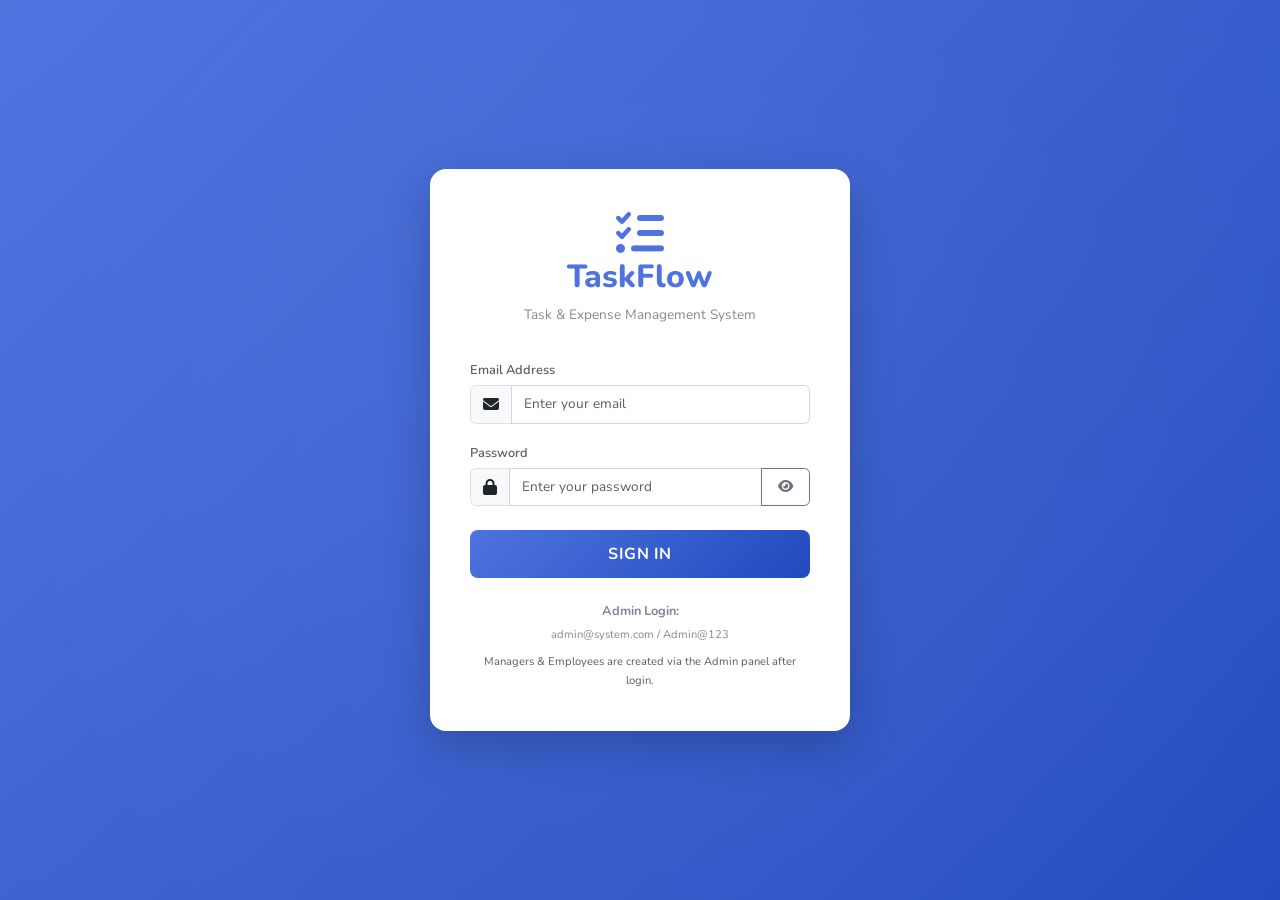
<file: frontend/index.html>
<!DOCTYPE html>
<html lang="en">
<head>
    <meta charset="UTF-8">
    <meta name="viewport" content="width=device-width, initial-scale=1.0">
    <title>Login - Task & Expense Management</title>
    <link href="https://cdn.jsdelivr.net/npm/bootstrap@5.3.0/dist/css/bootstrap.min.css" rel="stylesheet">
    <link href="https://cdnjs.cloudflare.com/ajax/libs/font-awesome/6.4.0/css/all.min.css" rel="stylesheet">
    <link href="https://fonts.googleapis.com/css2?family=Nunito:wght@400;600;700;800&display=swap" rel="stylesheet">
    <link href="css/style.css" rel="stylesheet">
</head>
<body>
    <div class="login-page">
        <div class="login-card">
            <div class="logo">
                <i class="fas fa-tasks fa-3x" style="color: #4e73df;"></i>
                <h2>TaskFlow</h2>
                <p>Task & Expense Management System</p>
            </div>
            <form id="loginForm">
                <div id="loginAlert"></div>
                <div class="mb-3">
                    <label class="form-label">Email Address</label>
                    <div class="input-group">
                        <span class="input-group-text"><i class="fas fa-envelope"></i></span>
                        <input type="email" class="form-control" id="email" placeholder="Enter your email" required>
                    </div>
                </div>
                <div class="mb-4">
                    <label class="form-label">Password</label>
                    <div class="input-group">
                        <span class="input-group-text"><i class="fas fa-lock"></i></span>
                        <input type="password" class="form-control" id="password" placeholder="Enter your password" required>
                        <button class="btn btn-outline-secondary" type="button" id="togglePassword">
                            <i class="fas fa-eye"></i>
                        </button>
                    </div>
                </div>
                <button type="submit" class="btn-login" id="loginBtn">
                    <span id="loginBtnText">Sign In</span>
                    <span id="loginSpinner" class="spinner-border spinner-border-sm d-none"></span>
                </button>
            </form>
            <div class="login-footer">
                <p class="mb-1"><strong>Admin Login:</strong></p>
                <small>admin@system.com / Admin@123</small>
                <p class="mt-2 mb-0"><small class="text-muted">Managers & Employees are created via the Admin panel after login.</small></p>
            </div>
        </div>
    </div>

    <script src="https://cdn.jsdelivr.net/npm/bootstrap@5.3.0/dist/js/bootstrap.bundle.min.js"></script>
    <script src="js/api.js"></script>
    <script>
        document.getElementById('togglePassword').addEventListener('click', function () {
            const pwd = document.getElementById('password');
            const icon = this.querySelector('i');
            pwd.type = pwd.type === 'password' ? 'text' : 'password';
            icon.classList.toggle('fa-eye');
            icon.classList.toggle('fa-eye-slash');
        });

        document.getElementById('loginForm').addEventListener('submit', async function (e) {
            e.preventDefault();
            const email = document.getElementById('email').value;
            const password = document.getElementById('password').value;
            const btn = document.getElementById('loginBtn');
            const btnText = document.getElementById('loginBtnText');
            const spinner = document.getElementById('loginSpinner');
            const alertDiv = document.getElementById('loginAlert');

            btn.disabled = true;
            btnText.textContent = 'Signing In...';
            spinner.classList.remove('d-none');
            alertDiv.innerHTML = '';

            try {
                const result = await api.login(email, password);
                if (result.success) {
                    window.location.href = 'pages/dashboard.html';
                } else {
                    alertDiv.innerHTML = `<div class="alert alert-danger">${result.message}</div>`;
                }
            } catch (error) {
                alertDiv.innerHTML = `<div class="alert alert-danger">${error.message || 'Login failed'}</div>`;
            } finally {
                btn.disabled = false;
                btnText.textContent = 'Sign In';
                spinner.classList.add('d-none');
            }
        });

        if (api.isAuthenticated()) {
            window.location.href = 'pages/dashboard.html';
        }
    </script>
</body>
</html>
</file>
<file: frontend/css/style.css>
:root {
    --primary: #4e73df;
    --primary-dark: #224abe;
    --secondary: #858796;
    --success: #1cc88a;
    --info: #36b9cc;
    --warning: #f6c23e;
    --danger: #e74a3b;
    --dark: #5a5c69;
    --sidebar-bg: linear-gradient(180deg, #4e73df 0%, #224abe 100%);
    --sidebar-width: 250px;
}

* {
    margin: 0;
    padding: 0;
    box-sizing: border-box;
}

body {
    font-family: 'Nunito', -apple-system, BlinkMacSystemFont, 'Segoe UI', Roboto, sans-serif;
    background-color: #f8f9fc;
    overflow-x: hidden;
}

.wrapper {
    display: flex;
    min-height: 100vh;
}

/* Sidebar */
.sidebar {
    width: var(--sidebar-width);
    background: var(--sidebar-bg);
    position: fixed;
    left: 0;
    top: 0;
    bottom: 0;
    z-index: 100;
    transition: all 0.3s ease;
    box-shadow: 0 0.15rem 1.75rem 0 rgba(58, 59, 69, 0.15);
    overflow-y: auto;
}

.sidebar-brand {
    padding: 1.5rem 1rem;
    text-align: center;
    border-bottom: 1px solid rgba(255, 255, 255, 0.1);
}

.sidebar-brand h3 {
    color: #fff;
    font-weight: 700;
    font-size: 1.2rem;
    margin: 0;
}

.sidebar-brand small {
    color: rgba(255, 255, 255, 0.6);
    font-size: 0.75rem;
}

.sidebar-divider {
    border-top: 1px solid rgba(255, 255, 255, 0.1);
    margin: 0.5rem 0;
}

.sidebar-heading {
    color: rgba(255, 255, 255, 0.4);
    font-size: 0.65rem;
    text-transform: uppercase;
    font-weight: 700;
    padding: 1rem 1rem 0.5rem;
}

.nav-item {
    position: relative;
}

.nav-item .nav-link {
    color: rgba(255, 255, 255, 0.6);
    padding: 0.75rem 1rem;
    font-size: 0.85rem;
    display: flex;
    align-items: center;
    transition: all 0.2s;
    text-decoration: none;
}

.nav-item .nav-link i {
    width: 1.5rem;
    font-size: 1rem;
    margin-right: 0.5rem;
}

.nav-item .nav-link:hover {
    color: #fff;
    background: rgba(255, 255, 255, 0.1);
}

.nav-item .nav-link.active {
    color: #fff;
    background: rgba(255, 255, 255, 0.15);
    font-weight: 600;
}

/* Content */
.content {
    margin-left: var(--sidebar-width);
    flex: 1;
    min-height: 100vh;
}

.topbar {
    background: #fff;
    box-shadow: 0 0.15rem 1.75rem 0 rgba(58, 59, 69, 0.08);
    padding: 0.75rem 1.5rem;
    display: flex;
    align-items: center;
    justify-content: space-between;
    position: sticky;
    top: 0;
    z-index: 99;
}

.topbar-search {
    display: flex;
    align-items: center;
    background: #f8f9fc;
    border-radius: 2rem;
    padding: 0.35rem 1rem;
    border: 1px solid #e3e6f0;
}

.topbar-search input {
    border: none;
    background: transparent;
    outline: none;
    padding: 0.35rem;
    width: 200px;
    font-size: 0.85rem;
}

.topbar-right {
    display: flex;
    align-items: center;
    gap: 1rem;
}

.notification-btn {
    position: relative;
    background: none;
    border: none;
    color: var(--secondary);
    font-size: 1.2rem;
    cursor: pointer;
    padding: 0.25rem;
}

.notification-badge {
    position: absolute;
    top: -5px;
    right: -5px;
    background: var(--danger);
    color: #fff;
    border-radius: 50%;
    font-size: 0.6rem;
    padding: 0.15rem 0.35rem;
    min-width: 18px;
    text-align: center;
    font-weight: 700;
}

.user-profile {
    display: flex;
    align-items: center;
    gap: 0.5rem;
    cursor: pointer;
}

.user-avatar {
    width: 36px;
    height: 36px;
    border-radius: 50%;
    background: var(--primary);
    color: #fff;
    display: flex;
    align-items: center;
    justify-content: center;
    font-weight: 700;
    font-size: 0.85rem;
}

.user-info small {
    font-size: 0.7rem;
    color: var(--secondary);
}

/* Main content */
.main-content {
    padding: 1.5rem;
}

.page-header {
    display: flex;
    align-items: center;
    justify-content: space-between;
    margin-bottom: 1.5rem;
}

.page-header h1 {
    font-size: 1.75rem;
    font-weight: 600;
    color: var(--dark);
    margin: 0;
}

.page-header .breadcrumb {
    background: transparent;
    padding: 0;
    margin: 0;
    font-size: 0.85rem;
}

/* Cards */
.card {
    border: none;
    border-radius: 0.5rem;
    box-shadow: 0 0.15rem 1.75rem 0 rgba(58, 59, 69, 0.08);
    margin-bottom: 1.5rem;
}

.card-header {
    background: #fff;
    border-bottom: 1px solid #e3e6f0;
    padding: 1rem 1.25rem;
    font-weight: 600;
    display: flex;
    align-items: center;
    justify-content: space-between;
}

.card-body {
    padding: 1.25rem;
}

.stat-card {
    border-left: 4px solid var(--primary);
    padding: 1.25rem;
    transition: transform 0.2s;
}

.stat-card:hover {
    transform: translateY(-3px);
}

.stat-card .stat-label {
    font-size: 0.8rem;
    color: var(--secondary);
    text-transform: uppercase;
    font-weight: 700;
    letter-spacing: 0.5px;
}

.stat-card .stat-value {
    font-size: 1.75rem;
    font-weight: 700;
    color: var(--dark);
}

.stat-card .stat-icon {
    font-size: 2rem;
    color: rgba(78, 115, 223, 0.3);
}

.stat-card.primary { border-left-color: var(--primary); }
.stat-card.success { border-left-color: var(--success); }
.stat-card.warning { border-left-color: var(--warning); }
.stat-card.danger { border-left-color: var(--danger); }
.stat-card.info { border-left-color: var(--info); }

/* Tables */
.table-container {
    overflow-x: auto;
}

.table {
    margin-bottom: 0;
    font-size: 0.85rem;
}

.table thead th {
    background: #f8f9fc;
    border-top: none;
    font-weight: 600;
    text-transform: uppercase;
    font-size: 0.75rem;
    letter-spacing: 0.5px;
    color: var(--secondary);
    white-space: nowrap;
}

.table tbody td {
    vertical-align: middle;
    border-color: #e3e6f0;
}

/* Badges */
.badge {
    font-weight: 600;
    font-size: 0.75rem;
    padding: 0.35em 0.65em;
}

.badge-status-pending { background: #fff3cd; color: #856404; }
.badge-status-approved { background: #d4edda; color: #155724; }
.badge-status-rejected { background: #f8d7da; color: #721c24; }
.badge-status-active { background: #d4edda; color: #155724; }
.badge-status-inactive { background: #f8d7da; color: #721c24; }
.badge-status-planned { background: #cce5ff; color: #004085; }
.badge-status-completed { background: #d4edda; color: #155724; }
.badge-status-onhold { background: #fff3cd; color: #856404; }
.badge-status-inprogress { background: #cce5ff; color: #004085; }

/* Buttons */
.btn {
    font-size: 0.85rem;
    font-weight: 600;
    padding: 0.4rem 1rem;
    border-radius: 0.35rem;
}

.btn-sm {
    padding: 0.25rem 0.5rem;
    font-size: 0.75rem;
}

.btn-primary {
    background: var(--primary);
    border-color: var(--primary);
}

.btn-primary:hover {
    background: var(--primary-dark);
    border-color: var(--primary-dark);
}

.btn-success { background: var(--success); border-color: var(--success); }
.btn-danger { background: var(--danger); border-color: var(--danger); }
.btn-warning { background: var(--warning); border-color: var(--warning); }
.btn-info { background: var(--info); border-color: var(--info); }

/* Forms */
.form-control, .form-select {
    font-size: 0.85rem;
    border-radius: 0.35rem;
    border: 1px solid #d1d3e2;
    padding: 0.5rem 0.75rem;
}

.form-control:focus, .form-select:focus {
    border-color: var(--primary);
    box-shadow: 0 0 0 0.2rem rgba(78, 115, 223, 0.15);
}

.form-label {
    font-weight: 600;
    font-size: 0.8rem;
    color: var(--dark);
    margin-bottom: 0.3rem;
}

/* Modal */
.modal-header {
    background: #f8f9fc;
    border-bottom: 1px solid #e3e6f0;
}

.modal-footer {
    background: #f8f9fc;
    border-top: 1px solid #e3e6f0;
}

/* Login */
.login-page {
    min-height: 100vh;
    display: flex;
    align-items: center;
    justify-content: center;
    background: linear-gradient(135deg, #4e73df 0%, #224abe 100%);
    position: relative;
    overflow: hidden;
}

.login-page::before {
    content: '';
    position: absolute;
    top: -50%;
    left: -50%;
    width: 200%;
    height: 200%;
    background: radial-gradient(circle, rgba(255,255,255,0.05) 0%, transparent 70%);
    animation: rotate 20s linear infinite;
}

@keyframes rotate {
    0% { transform: rotate(0deg); }
    100% { transform: rotate(360deg); }
}

.login-card {
    background: #fff;
    border-radius: 1rem;
    box-shadow: 0 1rem 3rem rgba(0, 0, 0, 0.2);
    padding: 2.5rem;
    width: 420px;
    max-width: 90vw;
    position: relative;
    z-index: 1;
}

.login-card .logo {
    text-align: center;
    margin-bottom: 2rem;
}

.login-card .logo h2 {
    color: var(--primary);
    font-weight: 800;
}

.login-card .logo p {
    color: var(--secondary);
    font-size: 0.85rem;
}

.login-card .form-label {
    font-size: 0.8rem;
}

.login-card .btn-login {
    padding: 0.75rem;
    font-weight: 700;
    text-transform: uppercase;
    letter-spacing: 0.5px;
    background: linear-gradient(135deg, #4e73df, #224abe);
    border: none;
    width: 100%;
    color: #fff;
    border-radius: 0.5rem;
    transition: all 0.3s;
}

.login-card .btn-login:hover {
    transform: translateY(-2px);
    box-shadow: 0 0.5rem 1rem rgba(78, 115, 223, 0.3);
}

.login-card .login-footer {
    text-align: center;
    margin-top: 1.5rem;
    font-size: 0.8rem;
    color: var(--secondary);
}

/* Alerts */
.alert {
    border: none;
    border-radius: 0.5rem;
    font-size: 0.85rem;
}

/* Toggle sidebar */
.sidebar-toggle {
    background: none;
    border: none;
    color: var(--secondary);
    font-size: 1.2rem;
    cursor: pointer;
    display: none;
}

/* Responsive */
@media (max-width: 768px) {
    .sidebar {
        margin-left: calc(-1 * var(--sidebar-width));
    }
    .sidebar.show {
        margin-left: 0;
    }
    .content {
        margin-left: 0;
    }
    .sidebar-toggle {
        display: block;
    }
    .topbar-search input {
        width: 120px;
    }
    .page-header {
        flex-direction: column;
        align-items: flex-start;
        gap: 0.5rem;
    }
}

/* Animations */
.fade-in {
    animation: fadeIn 0.3s ease-in;
}

@keyframes fadeIn {
    from { opacity: 0; transform: translateY(10px); }
    to { opacity: 1; transform: translateY(0); }
}

/* Empty state */
.empty-state {
    text-align: center;
    padding: 3rem;
    color: var(--secondary);
}

.empty-state i {
    font-size: 3rem;
    margin-bottom: 1rem;
    opacity: 0.5;
}

/* Loading spinner */
.loading-spinner {
    display: flex;
    align-items: center;
    justify-content: center;
    padding: 2rem;
}

/* Notification dropdown */
.notification-dropdown {
    max-height: 350px;
    overflow-y: auto;
    width: 320px;
    padding: 0;
}

.notification-item {
    padding: 0.75rem 1rem;
    border-bottom: 1px solid #e3e6f0;
    transition: background 0.2s;
    cursor: pointer;
}

.notification-item:hover {
    background: #f8f9fc;
}

.notification-item.unread {
    background: #ebf4ff;
}

.notification-item .notif-title {
    font-weight: 600;
    font-size: 0.85rem;
}

.notification-item .notif-message {
    font-size: 0.8rem;
    color: var(--secondary);
    margin: 0;
}

.notification-item .notif-time {
    font-size: 0.7rem;
    color: #b7b9cc;
}

/* Charts container */
.chart-container {
    position: relative;
    height: 250px;
    width: 100%;
}

/* === Kanban Board === */
.kanban-board {
    display: flex;
    gap: 1rem;
    overflow-x: auto;
    padding-bottom: 1rem;
    min-height: calc(100vh - 220px);
    align-items: flex-start;
}

.kanban-column {
    min-width: 280px;
    max-width: 320px;
    flex: 1;
    background: #f4f5f7;
    border-radius: 0.75rem;
    display: flex;
    flex-direction: column;
    max-height: calc(100vh - 240px);
}

.kanban-header {
    padding: 0.85rem 1rem;
    border-radius: 0.75rem 0.75rem 0 0;
    color: #fff;
    font-weight: 700;
    font-size: 0.85rem;
    display: flex;
    align-items: center;
    justify-content: space-between;
    letter-spacing: 0.3px;
    flex-shrink: 0;
}

.kanban-count {
    background: rgba(255, 255, 255, 0.25);
    padding: 0.15rem 0.55rem;
    border-radius: 1rem;
    font-size: 0.75rem;
}

.kanban-body {
    padding: 0.75rem;
    overflow-y: auto;
    flex: 1;
    min-height: 100px;
}

.kanban-body::-webkit-scrollbar {
    width: 4px;
}

.kanban-body::-webkit-scrollbar-thumb {
    background: #c1c7cd;
    border-radius: 4px;
}

.kanban-card {
    background: #fff;
    border-radius: 0.5rem;
    box-shadow: 0 1px 3px rgba(0,0,0,0.08), 0 1px 2px rgba(0,0,0,0.06);
    margin-bottom: 0.65rem;
    display: flex;
    cursor: pointer;
    transition: all 0.2s ease;
    position: relative;
    overflow: hidden;
}

.kanban-card:hover {
    box-shadow: 0 4px 12px rgba(0,0,0,0.12), 0 2px 4px rgba(0,0,0,0.08);
    transform: translateY(-2px);
}

.kanban-card-priority {
    width: 4px;
    flex-shrink: 0;
}

.kanban-card-body {
    padding: 0.75rem;
    flex: 1;
    min-width: 0;
}

.kanban-card-title {
    font-weight: 600;
    font-size: 0.85rem;
    color: #2d3748;
    margin-bottom: 0.35rem;
    line-height: 1.3;
    display: -webkit-box;
    -webkit-line-clamp: 2;
    -webkit-box-orient: vertical;
    overflow: hidden;
}

.kanban-card-project {
    font-size: 0.72rem;
    color: #718096;
    margin-bottom: 0.5rem;
}

.kanban-card-meta {
    display: flex;
    align-items: center;
    justify-content: space-between;
    gap: 0.5rem;
}

.kanban-card-user {
    display: flex;
    align-items: center;
    gap: 0.4rem;
    font-size: 0.72rem;
    color: #4a5568;
    min-width: 0;
}

.kanban-card-user span {
    white-space: nowrap;
    overflow: hidden;
    text-overflow: ellipsis;
    max-width: 80px;
}

.kanban-avatar {
    width: 22px;
    height: 22px;
    border-radius: 50%;
    color: #fff;
    display: flex;
    align-items: center;
    justify-content: center;
    font-weight: 700;
    font-size: 9px;
    flex-shrink: 0;
    letter-spacing: 0.5px;
}

.kanban-card-info {
    display: flex;
    flex-direction: column;
    align-items: flex-end;
    gap: 0.2rem;
    font-size: 0.7rem;
}

.kanban-deadline {
    color: #718096;
    white-space: nowrap;
}

.kanban-deadline.overdue {
    color: #e74a3b;
    font-weight: 600;
}

.kanban-priority {
    font-weight: 600;
    font-size: 0.68rem;
}

.kanban-actions {
    display: flex;
    gap: 0.35rem;
}

.kanban-actions .btn {
    font-size: 0.7rem;
    padding: 0.2rem 0.5rem;
}

/* SortableJS drag styles */
.kanban-ghost {
    opacity: 0.4;
    background: #cbd5e0;
    border-radius: 0.5rem;
}

.kanban-dragging {
    opacity: 0.8;
    transform: rotate(3deg) scale(1.02);
    box-shadow: 0 10px 30px rgba(0,0,0,0.2) !important;
}

/* Task detail sidebar card */
.task-detail-card {
    background: #f8f9fc;
    border-radius: 0.5rem;
    padding: 1rem;
}

.task-detail-card small {
    font-size: 0.65rem;
    letter-spacing: 0.5px;
}

/* Badge for Awaiting Approval */
.badge-status-awaiting {
    background: #cce5ff;
    color: #004085;
}

/* Print */
@media print {
    .sidebar, .topbar { display: none; }
    .content { margin-left: 0; }
}
</file>
